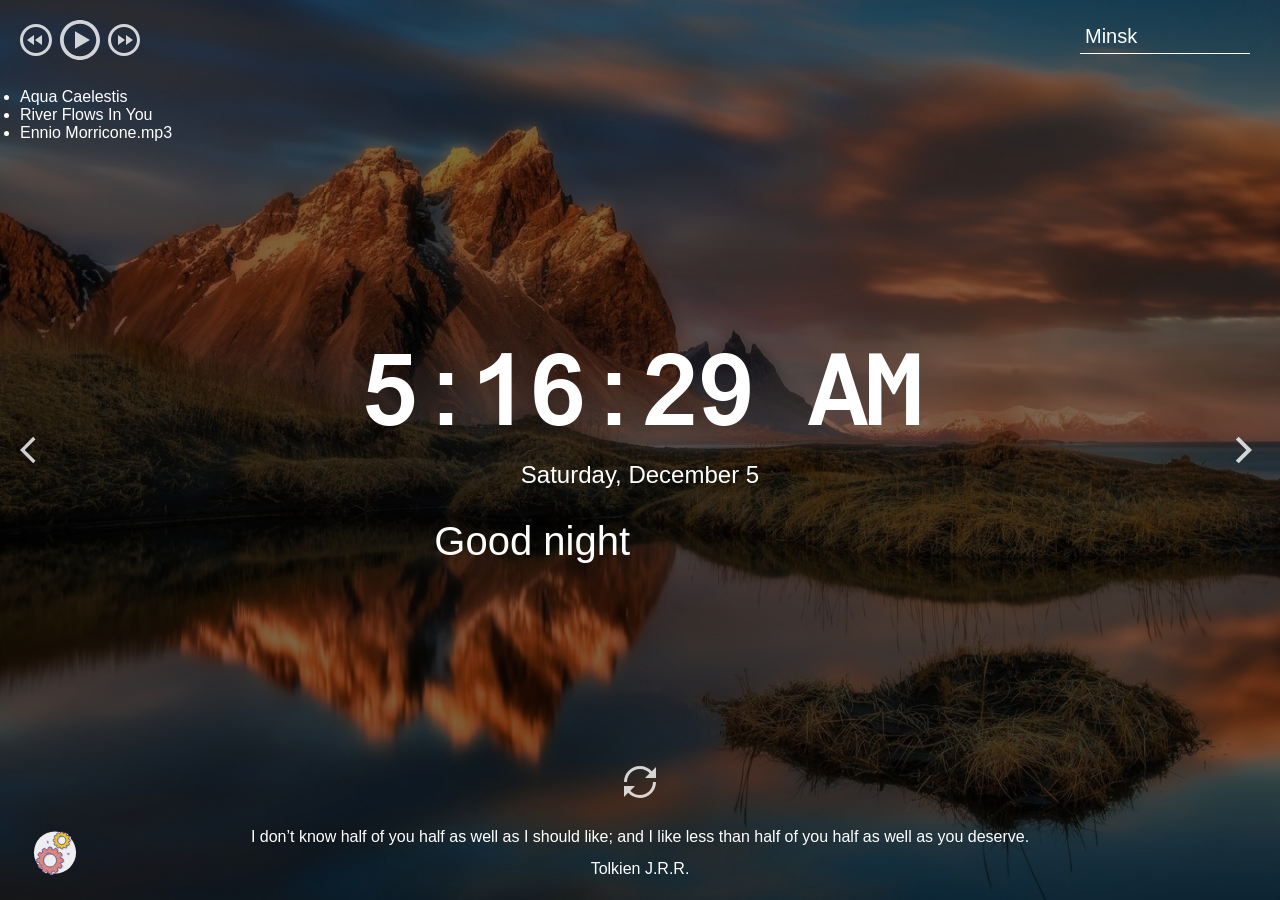
<file: momentum/index.html>
<!DOCTYPE html>
<html lang="en">

<head>
  <meta name="viewport" content="width=device-width, initial-scale=1.0" />
  <link href="assets/favicon.ico" rel="shortcut icon" />
  <link rel="stylesheet" href="css/owfont-regular.css" />
  <link rel="stylesheet" href="css/style.css" />
  <script type="module" src="./js/script.js"></script>
  <script type="module" src="./js/playlist.js"></script>

  <title>momentum</title>
</head>

<body>
  <header class="header">
    <div class="player">

      <div class="player-controls">
        <button class="play-prev player-icon"></button>
        <button class="play player-icon"></button>
        <button class="play-next player-icon"></button>
      </div>
      <ul class="play-list">

      </ul>
    </div>
    <div class="weather">
      <input type="text" class="city" />
      <i class="weather-icon owf"></i>
      <div class="weather-error"></div>
      <div class="description-container">
        <span class="temperature"></span>
        <span class="weather-description"></span>

      </div>
      <div class="wind"></div>
      <div class="humidity"></div>
    </div>
  </header>
  <main class="main">
    <div class="slider-icons">
      <button class="slide-prev slider-icon"></button>
      <button class="slide-next slider-icon"></button>
    </div>
    <time class="time"></time>
    <date class="date"></date>
    <div class="greeting-container">
      <span class="greeting"></span>
      <input type="text" class="name" />
    </div>
  </main>
  <footer class="footer">
    <button class="change-quote"></button>
    <div>
      <div class="menu menu__change">
        <ul class="menu__lang">
          <li class="menu__lang-list">Choose setting</li>

        </ul>
        <ul class="menu__catalog">

          <ul class="menu__lang">
            <li class="menu__lang-list">Add/remove elements</li>
            <li class="menu__lang-list">
              <input type="checkbox" name="time" value="yes" checked="yes" id="time" class="rechange">
              time
            </li>
            <li class="menu__lang-list">
              <input type="checkbox" name="date" value="yes" checked="yes" class="rechange" id="date">
              date
            </li>
            <li class="menu__lang-list">
              <input type="checkbox" name="audio" value="yes" checked="yes" class="rechange" id="audio">
              audio
            </li>
            <li class="menu__lang-list">
              <input type="checkbox" name="weather" value="yes" checked="yes" id="weather">weather
            </li>
            <li class="menu__lang-list">
              <input type="checkbox" name="quotes" value="yes" checked="yes" id="quotes">
              quotes
            </li>
            <li class="menu__lang-list">
              <input type="checkbox" name="greet" value="yes" checked="yes" id="greeting">greet
            </li>




          </ul>
          <ul class="menu__lang">
            <li class="menu__lang-list">APi директория:</li>
            <li class="menu__lang-list">
              <input type="checkbox" value="yes" checked="yes" id="GitHub">GitHub
            </li>
            <li class="menu__lang-list">
              <input type="checkbox" name="Unsplash" value="yes" id="Unsplash">Unsplash
            </li>
            <li class="menu__lang-list">
              <input type="checkbox" name="Flickr" value="yes" id="Flickr">
              Flickr API
            </li>

          </ul>
          <ul class="menu__lang">
            <li class="menu__lang-list">Language:</li>

            <li class="menu__lang-list"> <input type="checkbox" name="Flickr" value="yes" checked="yes" id="en"
                class="lang">en</li>
            <li class="menu__lang-list"> <input type="checkbox" name="Flickr" value="yes" id="rus" class="lang">rus</li>

          </ul>
        </ul>

      </div>
      <div class="install">
        <img src="./assets/svg/option.svg" alt="opt" class="img">
      </div>
      <div class="quote"></div>
      <div class="author"></div>
    </div>
  </footer>

</body>

</html>
</file>
<file: momentum/css/owfont-regular.css>
/*git 
 *  owfont-regular 1.0.0 by Deniz Fuchidzhiev - http://websygen.com
 *  License - font: SIL OFL 1.1, css: MIT License
 */
/* FONT PATH
 * -------------------------- */
@font-face {
  font-family: 'owfont';
  src: url('../assets/fonts/owfont-regular.eot?v=1.0.0');
  src: url('../assets/fonts/owfont-regular.eot?#iefix&v=1.0.0') format('embedded-opentype'),
	   url('../assets/fonts/owfont-regular.woff') format('woff'),
	   url('../assets/fonts/owfont-regular.ttf') format('truetype'),
	   url('../assets/fonts/owfont-regular.svg#owf-regular') format('svg');
  font-weight: normal;
  font-style: normal;
}
.owf {
  display: inline-block;
  font: normal normal normal 14px/1 owfont;
  font-size: inherit;
  text-rendering: auto;
  -webkit-font-smoothing: antialiased;
  -moz-osx-font-smoothing: grayscale;
  transform: translate(0, 0);
}
/* makes the font 33% larger relative to the icon container */
.owf-lg {
  font-size: 1.33333333em;
  line-height: 0.75em;
  vertical-align: -15%;
}
.owf-2x {
  font-size: 2em;
}
.owf-3x {
  font-size: 3em;
}
.owf-4x {
  font-size: 4em;
}
.owf-5x {
  font-size: 5em;
}
.owf-fw {
  width: 1.28571429em;
  text-align: center;
}
.owf-ul {
  padding-left: 0;
  margin-left: 2.14285714em;
  list-style-type: none;
}
.owf-ul > li {
  position: relative;
}
.owf-li {
  position: absolute;
  left: -2.14285714em;
  width: 2.14285714em;
  top: 0.14285714em;
  text-align: center;
}
.owf-li.owf-lg {
  left: -1.85714286em;
}
.owf-border {
  padding: .2em .25em .15em;
  border: solid 0.08em #eeeeee;
  border-radius: .1em;
}
.owf-pull-right {
  float: right;
}
.owf-pull-left {
  float: left;
}
.owf.owf-pull-left {
  margin-right: .3em;
}
.owf.owf-pull-right {
  margin-left: .3em;
}

/* owfont uses the Unicode Private Use Area (PUA) to ensure screen
   readers do not read off random characters that represent icons */
   
/*   Weather Condition Codes    */
   
/*   Thunderstorm - - - - - - - - - - - - - - - - - - - - - - - - - - - - - - - - - - - -    */
   
/* thunderstorm with light rain */
.owf-200:before,
.owf-200-d:before,
.owf-200-n:before {
  content: "\EB28";
}
/* thunderstorm with rain */
.owf-201:before,
.owf-201-d:before,
.owf-201-n:before {
  content: "\EB29";
}
/* thunderstorm with heavy rain */
.owf-202:before,
.owf-202-d:before,
.owf-202-n:before {
  content: "\EB2A";
}
/*  light thunderstorm  */
.owf-210:before,
.owf-210-d:before,
.owf-210-n:before {
  content: "\EB32";
}
/*  thunderstorm  */
.owf-211:before,
.owf-211-d:before,
.owf-211-n:before {
  content: "\EB33";
}
/*   heavy thunderstorm   */
.owf-212:before,
.owf-212-d:before,
.owf-212-n:before {
  content: "\EB34";
}
/*   ragged thunderstorm   */
.owf-221:before,
.owf-221-d:before,
.owf-221-n:before {
  content: "\EB3D";
}
/*  thunderstorm with light drizzle    */
.owf-230:before,
.owf-230-d:before,
.owf-230-n:before {
  content: "\EB46";
}
/*  thunderstorm with drizzle     */
.owf-231:before,
.owf-231-d:before,
.owf-231-n:before {
  content: "\EB47";
}
/* thunderstorm with heavy drizzle     */
.owf-232:before,
.owf-232-d:before,
.owf-232-n:before {
  content: "\EB48";
}

/*   Drizzle - - - - - - - - - - - - - - - - - - - - - - - - - - - - - - - - - - - -    */

/*  light intensity drizzle */
.owf-300:before,
.owf-300-d:before,
.owf-300-n:before {
  content: "\EB8C";
}
/*  drizzle */
.owf-301:before,
.owf-301-d:before,
.owf-301-n:before {
  content: "\EB8D";
}
/*  heavy intensity drizzle  */
.owf-302:before,
.owf-302-d:before,
.owf-302-n:before {
  content: "\EB8E";
}
/*   light intensity drizzle rain  */
.owf-310:before,
.owf-310-d:before,
.owf-310-n:before {
  content: "\EB96";
}
/*  drizzle rain  */
.owf-311:before,
.owf-311-d:before,
.owf-311-n:before {
  content: "\EB97";
}
/* heavy intensity drizzle rain */
.owf-312:before,
.owf-312-d:before,
.owf-312-n:before {
  content: "\EB98";
}
/* shower rain and drizzle  */
.owf-313:before,
.owf-313-d:before,
.owf-313-n:before {
  content: "\EB99";
}
/* heavy shower rain and drizzle*/
.owf-314:before,
.owf-314-d:before,
.owf-314-n:before {
  content: "\EB9A";
}
/* shower drizzle */
.owf-321:before,
.owf-321-d:before,
.owf-321-n:before {
  content: "\EBA1";
}

/*   Rain - - - - - - - - - - - - - - - - - - - - - - - - - - - - - - - - - - - -    */

/* light rain  */
.owf-500:before,
.owf-500-d:before,
.owf-500-n:before {
  content: "\EC54";
}
/* moderate rain  */
.owf-501:before,
.owf-501-d:before,
.owf-501-n:before {
  content: "\EC55";
}
/* heavy intensity rain  */
.owf-502:before,
.owf-502-d:before,
.owf-502-n:before {
  content: "\EC56";
}
/* very heavy rain   */
.owf-503:before,
.owf-503-d:before,
.owf-503-n:before {
  content: "\EC57";
}
/* extreme rain    */
.owf-504:before,
.owf-504-d:before,
.owf-504-n:before {
  content: "\EC58";
}
/* freezing rain    */
.owf-511:before,
.owf-511-d:before,
.owf-511-n:before {
  content: "\EC5F";
}
/*  light intensity shower rain    */
.owf-520:before,
.owf-520-d:before,
.owf-520-n:before {
  content: "\EC68";
}
/* shower rain  */
.owf-521:before,
.owf-521-d:before,
.owf-521-n:before {
  content: "\EC69";
}
/*  heavy intensity shower rain  */
.owf-522:before,
.owf-522-d:before,
.owf-522-n:before {
  content: "\EC6A";
}
/* ragged shower rain  */
.owf-531:before,
.owf-531-d:before,
.owf-531-n:before {
  content: "\EC73";
}

/*   Snow - - - - - - - - - - - - - - - - - - - - - - - - - - - - - - - - - - - -    */

/* light snow  */
.owf-600:before,
.owf-600-d:before,
.owf-600-n:before {
  content: "\ECB8";
}
/*  snow  */
.owf-601:before,
.owf-601-d:before,
.owf-601-n:before {
  content: "\ECB9";
}
/*   heavy snow   */
.owf-602:before,
.owf-602-d:before,
.owf-602-n:before {
  content: "\ECBA";
}
/*  sleet  */
.owf-611:before,
.owf-611-d:before,
.owf-611-n:before {
  content: "\ECC3";
}
/*   shower sleet */
.owf-612:before,
.owf-612-d:before,
.owf-612-n:before {
  content: "\ECC4";
}
/* light rain and snow */
.owf-615:before,
.owf-615-d:before,
.owf-615-n:before {
  content: "\ECC7";
}
/* rain and snow  */
.owf-616:before,
.owf-616-d:before,
.owf-616-n:before {
  content: "\ECC8";
}
/* light shower snow  */
.owf-620:before,
.owf-620-d:before,
.owf-620-n:before {
  content: "\ECCC";
}
/* shower snow  */
.owf-621:before,
.owf-621-d:before,
.owf-621-n:before {
  content: "\ECCD";
}
/* heavy shower snow  */
.owf-622:before,
.owf-622-d:before,
.owf-622-n:before {
  content: "\ECCE";
}

/*   Atmosphere - - - - - - - - - - - - - - - - - - - - - - - - - - - - - - - - - - - -    */

/* mist */
.owf-701:before,
.owf-701-d:before,
.owf-701-n:before {
  content: "\ED1D";
}
/* smoke */
.owf-711:before,
.owf-711-d:before,
.owf-711-n:before {
  content: "\ED27";
}
/* haze */
.owf-721:before,
.owf-721-d:before,
.owf-721-n:before {
  content: "\ED31";
}
/* Sand/Dust Whirls */
.owf-731:before,
.owf-731-d:before,
.owf-731-n:before {
  content: "\ED3B";
}
/* Fog */
.owf-741:before,
.owf-741-d:before,
.owf-741-n:before {
  content: "\ED45";
}
/* sand */
.owf-751:before,
.owf-751-d:before,
.owf-751-n:before {
  content: "\ED4F";
}
/* dust */
.owf-761:before,
.owf-761-d:before,
.owf-761-n:before {
  content: "\ED59";
}
/*  VOLCANIC ASH  */
.owf-762:before,
.owf-762-d:before,
.owf-762-n:before {
  content: "\ED5A";
}
/* SQUALLS */
.owf-771:before,
.owf-771-d:before,
.owf-771-n:before {
  content: "\ED63";
}
/* TORNADO */
.owf-781:before,
.owf-781-d:before,
.owf-781-n:before {
  content: "\ED6D";
}

/*   Clouds - - - - - - - - - - - - - - - - - - - - - - - - - - - - - - - - - - - -    */

/*  sky is clear  */  /*  Calm  */
.owf-800:before,
.owf-800-d:before,
.owf-951:before,
.owf-951-d:before {
  content: "\ED80";
}
.owf-800-n:before,
.owf-951-n:before {
  content: "\F168";
}
/*  few clouds   */
.owf-801:before,
.owf-801-d:before {
  content: "\ED81";
}
.owf-801-n:before {
  content: "\F169";
}
/* scattered clouds */
.owf-802:before,
.owf-802-d:before {
  content: "\ED82";
}
.owf-802-n:before {
  content: "\F16A";
}
/* broken clouds  */
.owf-803:before,
.owf-803-d:before,
.owf-803-n:before {
  content: "\ED83";
}
/* overcast clouds  */
.owf-804:before,
.owf-804-d:before,
.owf-804-n:before {
  content: "\ED84";
}

/*   Extreme - - - - - - - - - - - - - - - - - - - - - - - - - - - - - - - - - - - -    */

/* tornado  */
.owf-900:before,
.owf-900-d:before,
.owf-900-n:before {
  content: "\EDE4";
}
/*  tropical storm  */
.owf-901:before,
.owf-901-d:before,
.owf-901-n:before {
  content: "\EDE5";
}
/* hurricane */
.owf-902:before,
.owf-902-d:before,
.owf-902-n:before {
  content: "\EDE6";
}
/* cold */
.owf-903:before,
.owf-903-d:before,
.owf-903-n:before {
  content: "\EDE7";
}
/* hot */
.owf-904:before,
.owf-904-d:before,
.owf-904-n:before {
  content: "\EDE8";
}
/* windy */
.owf-905:before,
.owf-905-d:before,
.owf-905-n:before {
  content: "\EDE9";
}
/* hail */
.owf-906:before,
.owf-906-d:before,
.owf-906-n:before {
  content: "\EDEA";
}

/*   Additional - - - - - - - - - - - - - - - - - - - - - - - - - - - - - - - - - - - -    */

/* Setting */
.owf-950:before,
.owf-950-d:before,
.owf-950-n:before {
  content: "\EE16";
}
/*  Light breeze  */
.owf-952:before,
.owf-952-d:before,
.owf-952-n:before {
  content: "\EE18";
}
/*  Gentle Breeze  */
.owf-953:before,
.owf-953-d:before,
.owf-953-n:before {
  content: "\EE19";
}
/*  Moderate breeze  */
.owf-954:before,
.owf-954-d:before,
.owf-954-n:before {
  content: "\EE1A";
}
/* Fresh Breeze  */
.owf-955:before,
.owf-955-d:before,
.owf-955-n:before {
  content: "\EE1B";
}
/* Strong  Breeze  */
.owf-956:before,
.owf-956-d:before,
.owf-956-n:before {
  content: "\EE1C";
}
/* High wind, near gale  */
.owf-957:before,
.owf-957-d:before,
.owf-957-n:before {
  content: "\EE1D";
}
/* Gale */
.owf-958:before,
.owf-958-d:before,
.owf-958-n:before {
  content: "\EE1E";
}
/*  Severe Gale  */
.owf-959:before,
.owf-959-d:before,
.owf-959-n:before {
  content: "\EE1F";
}
/* Storm */
.owf-960:before,
.owf-960-d:before,
.owf-960-n:before {
  content: "\EE20";
}
/*  Violent Storm  */
.owf-961:before,
.owf-961-d:before,
.owf-961-n:before {
  content: "\EE21";
}
/* Hurricane */
.owf-962:before,
.owf-962-d:before,
.owf-962-n:before {
  content: "\EE22";
}
</file>
<file: momentum/css/style.css>
@font-face {
  font-family: 'Arial-MT';
  src: url("../assets/fonts/Arial-MT.woff"); /* Путь к файлу со шрифтом */
 }

* {
  box-sizing: border-box;
  margin: 0;
  padding: 0;
}

body {
  min-width: 480px;
  min-height: 100vh;
  font-family: 'Arial', sans-serif;
  font-size: 16px;
  color: #fff;
  text-align: center;

  background: url("../assets/img/bg.jpg") center/cover, rgba(0, 0, 0, 0.5);
  background-blend-mode: multiply;
  transition: background-image 1s ease-in-out;
  
}

.header {
  display: flex;
  justify-content: space-between;
  align-items: flex-start;
  width: 100%;
  height: 30vh;
  min-height: 220px;  
  padding: 20px;
}

.player-controls {
  display: flex;
  align-items: center;
  justify-content: space-between;
  width: 120px;
  margin-bottom: 28px;
}

.play-list {
  text-align: left;
}

.play-item {
  position: relative;
  padding: 5px;
  padding-left: 20px;
  list-style: none;
  opacity: .8;
  cursor: pointer;
  transition: .3s;
}

.play-item:hover {
  opacity: 1;
}

.play-item::before {
  content: "\2713";  
  position: absolute;
  left: 0;
  top: 2px;
  font-weight: 900;
}

.item-active::before {
  color: #C5B358;
}

.player-icon,
.slider-icon,
.change-quote {
  width: 32px;
  height: 32px;
  background-size: 32px 32px;
  background-position: center center;
  background-repeat: no-repeat;
  background-color: transparent;
  border: 0;
  outline: 0;
  opacity: .8;
  cursor: pointer;
  transition: .3s;  
}

.player-icon:hover,
.slider-icon:hover,
.change-quote:hover {
  opacity: 1;
}

.player-icon:active,
.slider-icon:active,
.change-quote:active {
  border: 0;
  outline: 0;  
  transform: scale(1.1);
}

.play {
  width: 40px;
  height: 40px;
  background-size: 40px 40px;
  background-image: url("../assets/svg/play.svg");
}

.pause {
  background-image: url("../assets/svg/pause.svg");
}

.play-prev {
  background-image: url("../assets/svg/play-prev.svg");
}

.play-next {
  background-image: url("../assets/svg/play-next.svg");
}

.weather {
  display: flex;
  flex-direction: column;
  justify-content: space-between;
  align-items: flex-start;
  row-gap: 5px;
  width: 180px;
  min-height: 180px;  
  text-align: left;
  transition: ease-in-out .5s;
}

.weather-error {
  margin-top: -10px;
}

.description-container {
  display: flex;
  flex-wrap: wrap;
  justify-content: flex-start;
  align-items: center;
  column-gap: 12px;
}

.weather-icon {
  font-size: 44px;
}

.city {
  width: 170px;
  height: 34px;
  padding: 5px;
  font-size: 20px;
  line-height: 24px;
  color: #fff;  
  border: 0;
  outline: 0;
  border-bottom: 1px solid #fff;
  background-color: transparent;
}

.city::placeholder {  
  font-size: 20px;
  color: #fff;
  opacity: .6;
}

.main {
  position: relative;
  display: flex;
  flex-direction: column;
  justify-content: center;
  align-items: center;
  width: 100%;
  height: 40vh;
  min-height: 260px;  
  padding: 20px;
}

.slider-icon {
  position: absolute;
  top: 50%;
  margin-top: -16px;
  cursor: pointer;
}

.slide-prev {
  left: 20px;
  background-image: url("../assets/svg/slider-prev.svg");
}

.slide-next {
  right: 20px;
  background-image: url("../assets/svg/slider-next.svg");
}

.time {
  min-height: 124px;
  margin-bottom: 10px;
  font-family: 'Arial-MT';
  font-size: 100px;
  letter-spacing: -4px;  
  transition: 1s;
}

.date {
  min-height: 28px;
  font-size: 24px;
  margin-bottom: 20px;
}

.greeting-container {
  display: flex;
  flex-wrap: wrap;
  justify-content: stretch;
  align-items: center;
  min-height: 48px;
  width: 100vw;
  font-size: 40px;
}

.greeting {
  flex: 1;  
  padding: 10px;
  text-align: right;
}

.name {
  flex: 1;
  max-width: 50%;
  padding: 10px;
  font-size: 40px;
  text-align: left;
  color: #fff;
  background-color: transparent;
  border: 0;
  outline: 0;
}

.name::placeholder {
  color: #fff;
  opacity: .6;
}

.footer {
  display: flex;
  flex-direction: column;
  justify-content: flex-end;
  align-items: center;
  width: 100%;
  height: 30vh;
  min-height: 160px;  
  padding: 20px;
}

.change-quote {
  margin-bottom: 30px;
  background-image: url("../assets/svg/reload.svg");  
}

.quote {
  min-height: 32px;
}

.author {
  min-height: 20px;
}

@media (max-width: 768px) {
  .time {
    min-height: 80px;
    font-size: 72px;    
  }

  .greeting-container {
    min-height: 40px;
    font-size: 32px;
  }

  .greeting {
    padding: 5px;
  }

  .name {
    font-size: 32px;
    padding: 5px;
  }
}
.img{
  position: absolute;
 
  left: 30px;
  height: 50px;
  width: 50px;
}
.menu__change{
  display: none;
}
.menu{
  z-index: 20;
  position: absolute;
  width: 400px;
  height: 300px;
  bottom: 10px;
  left: 80px;
 
  background-color: rgba(214, 178, 178, 0.5);
}
.menu__catalog{
        z-index: 21;
    color: black;
}
.menu__catalog{
  display: flex;
}
.menu__lang{
 
  justify-content: left;
width: 34%;
  margin-bottom: 10px;
}
.menu__table{
  display: flex;
  justify-content: space-around;
}
.menu__lang-list{
  list-style: none;
  margin-right: 3px;
  margin-bottom: 3px;
}
</file>
